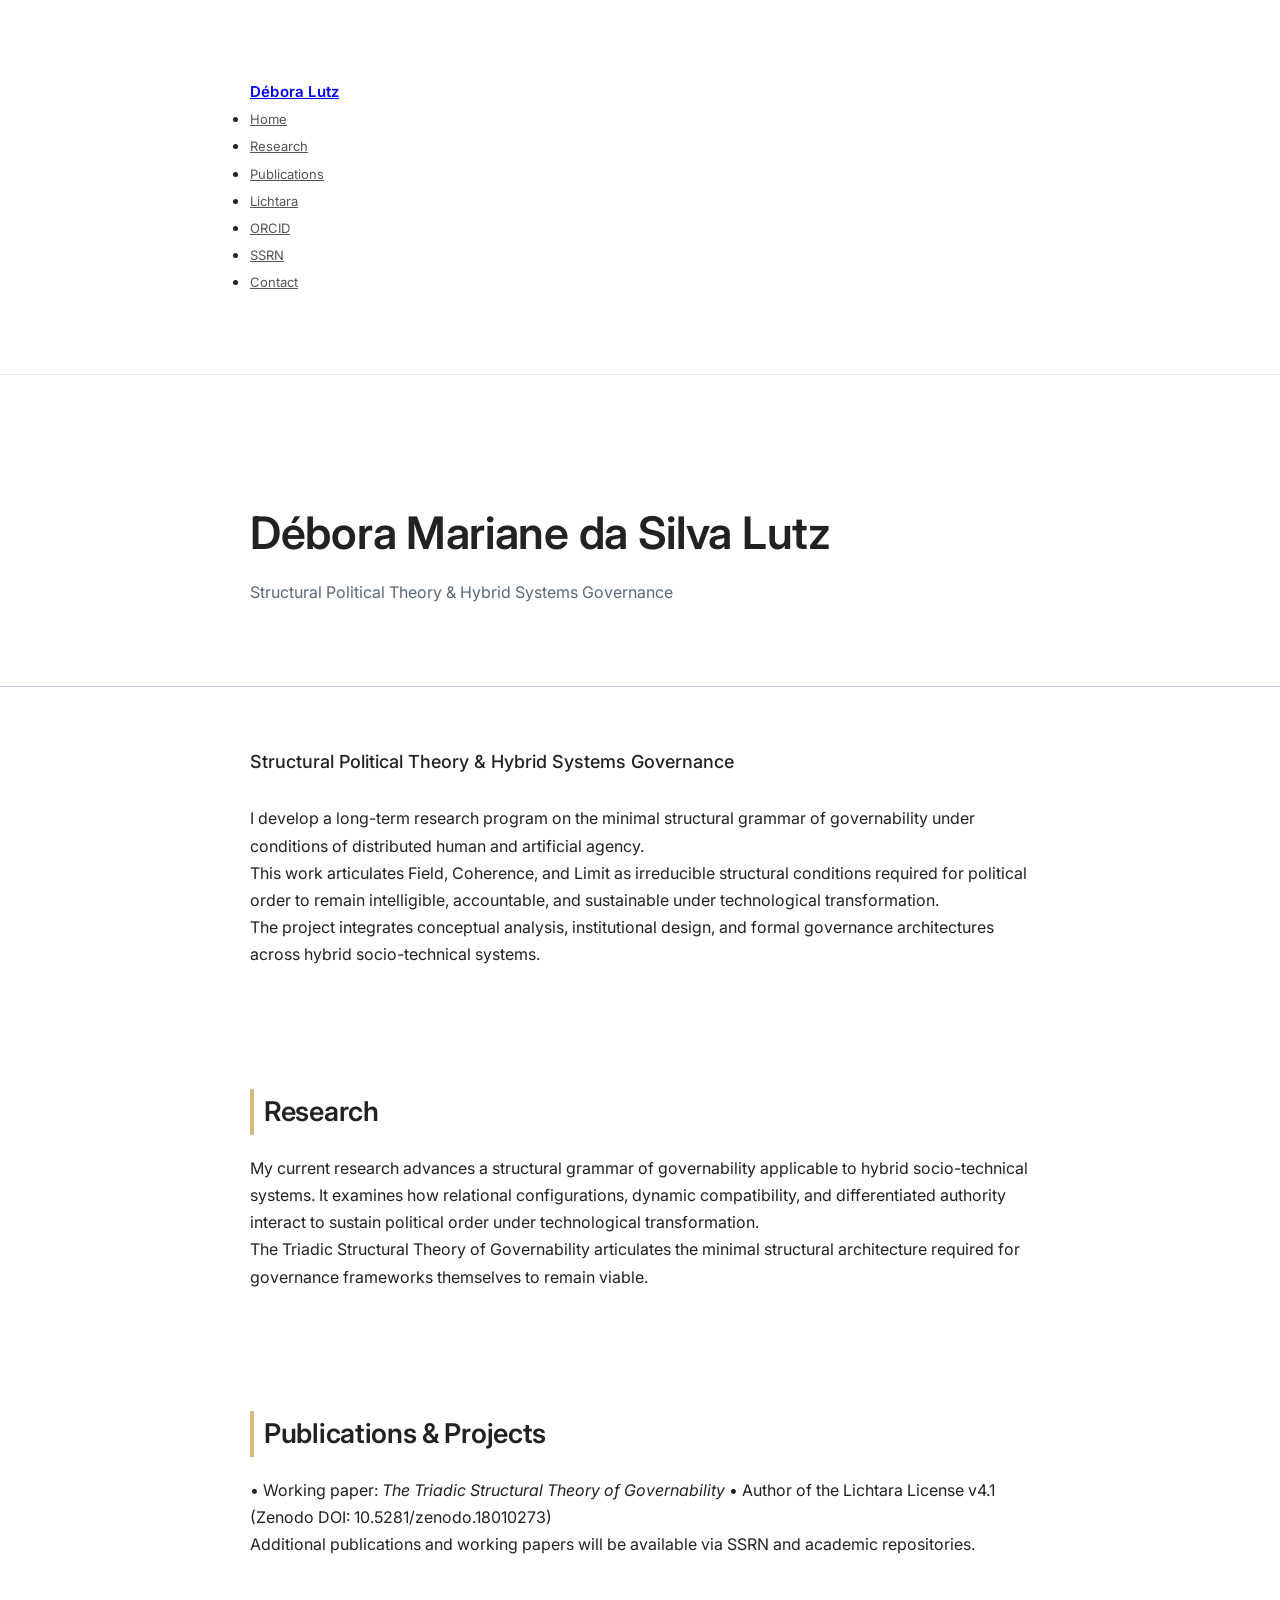
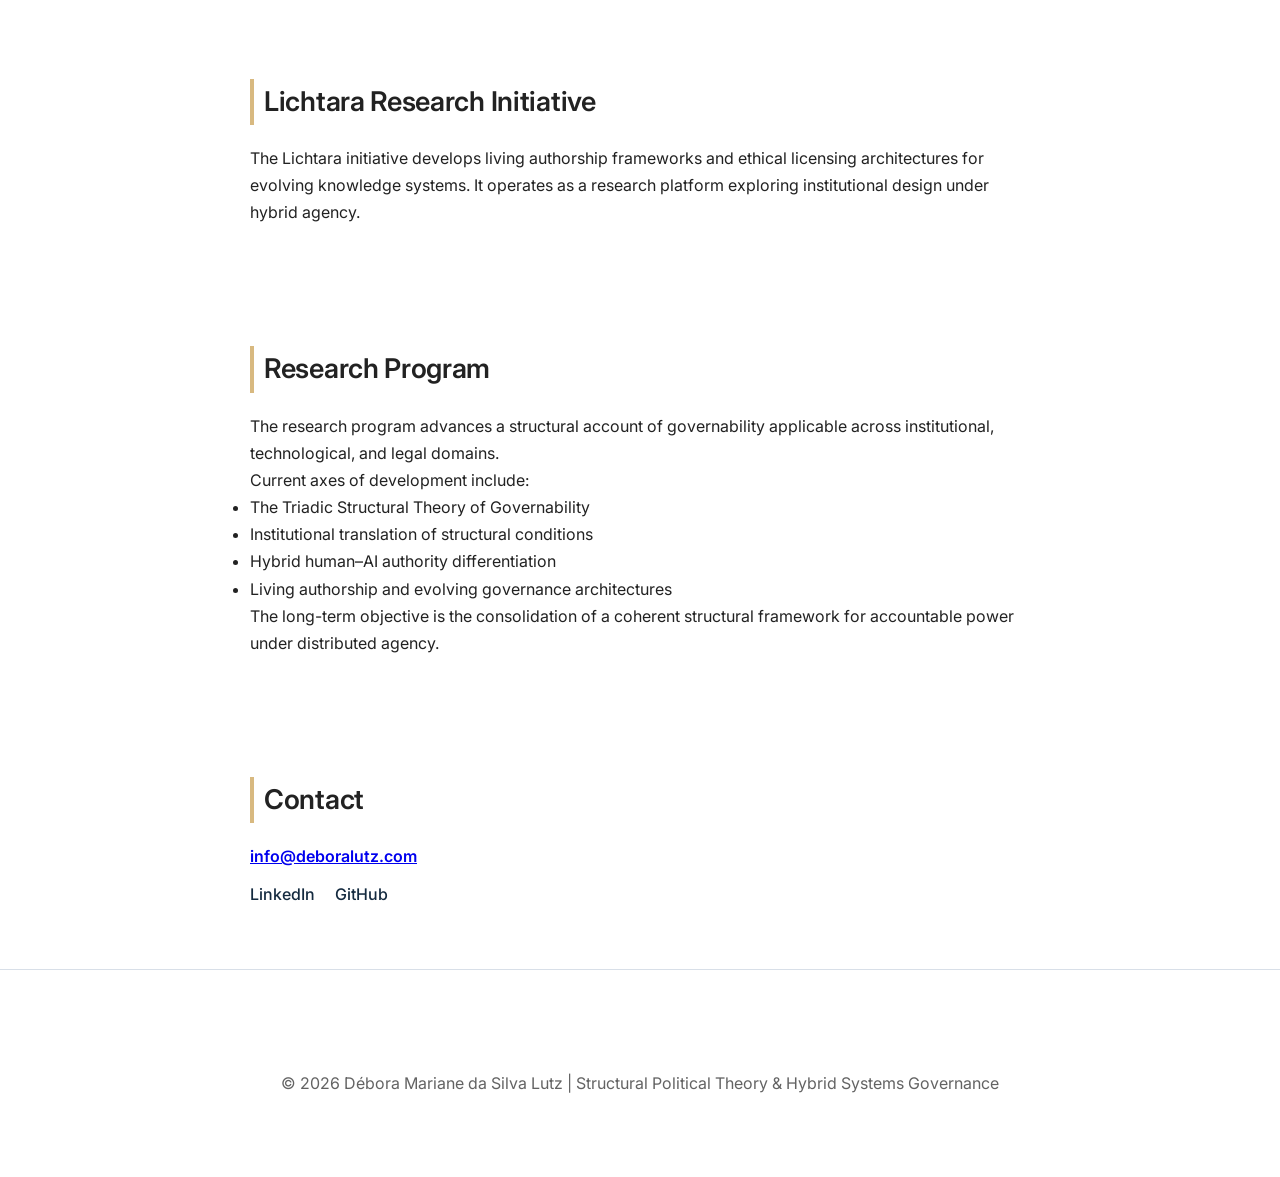
<file: index.html>
<!DOCTYPE html>
<html lang="en">
<head>
  <meta charset="UTF-8" />
  <meta name="viewport" content="width=device-width, initial-scale=1.0" />
  <title>Débora Lutz — Structural Political Theory</title>
  <link rel="stylesheet" href="styles.css" />
  <link rel="preconnect" href="https://fonts.googleapis.com">
  <link href="https://fonts.googleapis.com/css2?family=Inter:wght@300;400;600&display=swap" rel="stylesheet">
  <meta name="description" content="Structural political theory and hybrid systems governance. Research on the minimal conditions of governability under distributed human and artificial agency.">
</head>

<body>

  <nav class="navbar">
  <div class="container nav-container">
    <a href="index.html" class="nav-logo">Débora Lutz</a>

    <ul class="nav-links">
      <li><a href="index.html">Home</a></li>
      <li><a href="research.html">Research</a></li>
      <li><a href="publications.html">Publications</a></li>
      <li><a href="lichtara.html">Lichtara</a></li>
      <li><a href="https://orcid.org/0009-0001-9541-1835" target="_blank">ORCID</a></li>
      <li><a href="https://papers.ssrn.com/Sol3/Cf_Dev/AbsByAuth.cfm?per_id=10583576" target="_blank">SSRN</a></li>
      <li><a href="mailto:info@deboralutz.com">Contact</a></li>
    </ul>
  </div>
</nav>
  
<header class="header">
  <div class="container">
    <h1 class="name">Débora Mariane da Silva Lutz</h1>
    <p class="role">Structural Political Theory & Hybrid Systems Governance</p>
  </div>
</header>

<section class="about container">
  <div class="text">

    <p class="lead">
      Structural Political Theory & Hybrid Systems Governance
    </p>

    <p>
      I develop a long-term research program on the minimal structural grammar of governability under conditions of distributed human and artificial agency.
    </p>

    <p>
      This work articulates Field, Coherence, and Limit as irreducible structural conditions required for political order to remain intelligible, accountable, and sustainable under technological transformation.
    </p>

    <p>
      The project integrates conceptual analysis, institutional design, and formal governance architectures across hybrid socio-technical systems.
    </p>

  </div>
</section>

<section class="research container">
  <h2>Research</h2>

  <p>
    My current research advances a structural grammar of governability 
    applicable to hybrid socio-technical systems. It examines how relational 
    configurations, dynamic compatibility, and differentiated authority 
    interact to sustain political order under technological transformation.
  </p>

  <p>
    The Triadic Structural Theory of Governability articulates the minimal structural 
    architecture required for governance frameworks themselves to remain viable.
  </p>
</section>

<section class="publications container">
  <h2>Publications & Projects</h2>

  <p>
    • Working paper: <em>The Triadic Structural Theory of Governability</em>  
    • Author of the Lichtara License v4.1  
    (Zenodo DOI: 10.5281/zenodo.18010273)
  </p>

  <p>
    Additional publications and working papers will be available via SSRN and academic repositories.
  </p>
</section>

<section class="lichtara container">
  <h2>Lichtara Research Initiative</h2>

  <p>
    The Lichtara initiative develops living authorship frameworks and ethical 
    licensing architectures for evolving knowledge systems. It operates as a 
    research platform exploring institutional design under hybrid agency.
  </p>
</section>

  <section class="program container">
  <h2>Research Program</h2>

  <p>
    The research program advances a structural account of governability
    applicable across institutional, technological, and legal domains.
  </p>

  <p>
    Current axes of development include:
  </p>

  <ul>
    <li>The Triadic Structural Theory of Governability</li>
    <li>Institutional translation of structural conditions</li>
    <li>Hybrid human–AI authority differentiation</li>
    <li>Living authorship and evolving governance architectures</li>
  </ul>

  <p>
    The long-term objective is the consolidation of a coherent structural framework
    for accountable power under distributed agency.
  </p>
</section>

<section class="contact container">
  <h2>Contact</h2>

  <p class="email">
    <a href="mailto:info@deboralutz.com">info@deboralutz.com</a>
  </p>

  <div class="social">
    <a href="https://www.linkedin.com/in/debora-lutz" target="_blank">LinkedIn</a>
    <a href="https://github.com/deboralutz" target="_blank">GitHub</a>
  </div>
</section>

<footer class="footer">
  <div class="container">
    <p>
      © 2026 Débora Mariane da Silva Lutz  
      | Structural Political Theory & Hybrid Systems Governance
    </p>
  </div>
</footer>

</body>
</html>
</file>
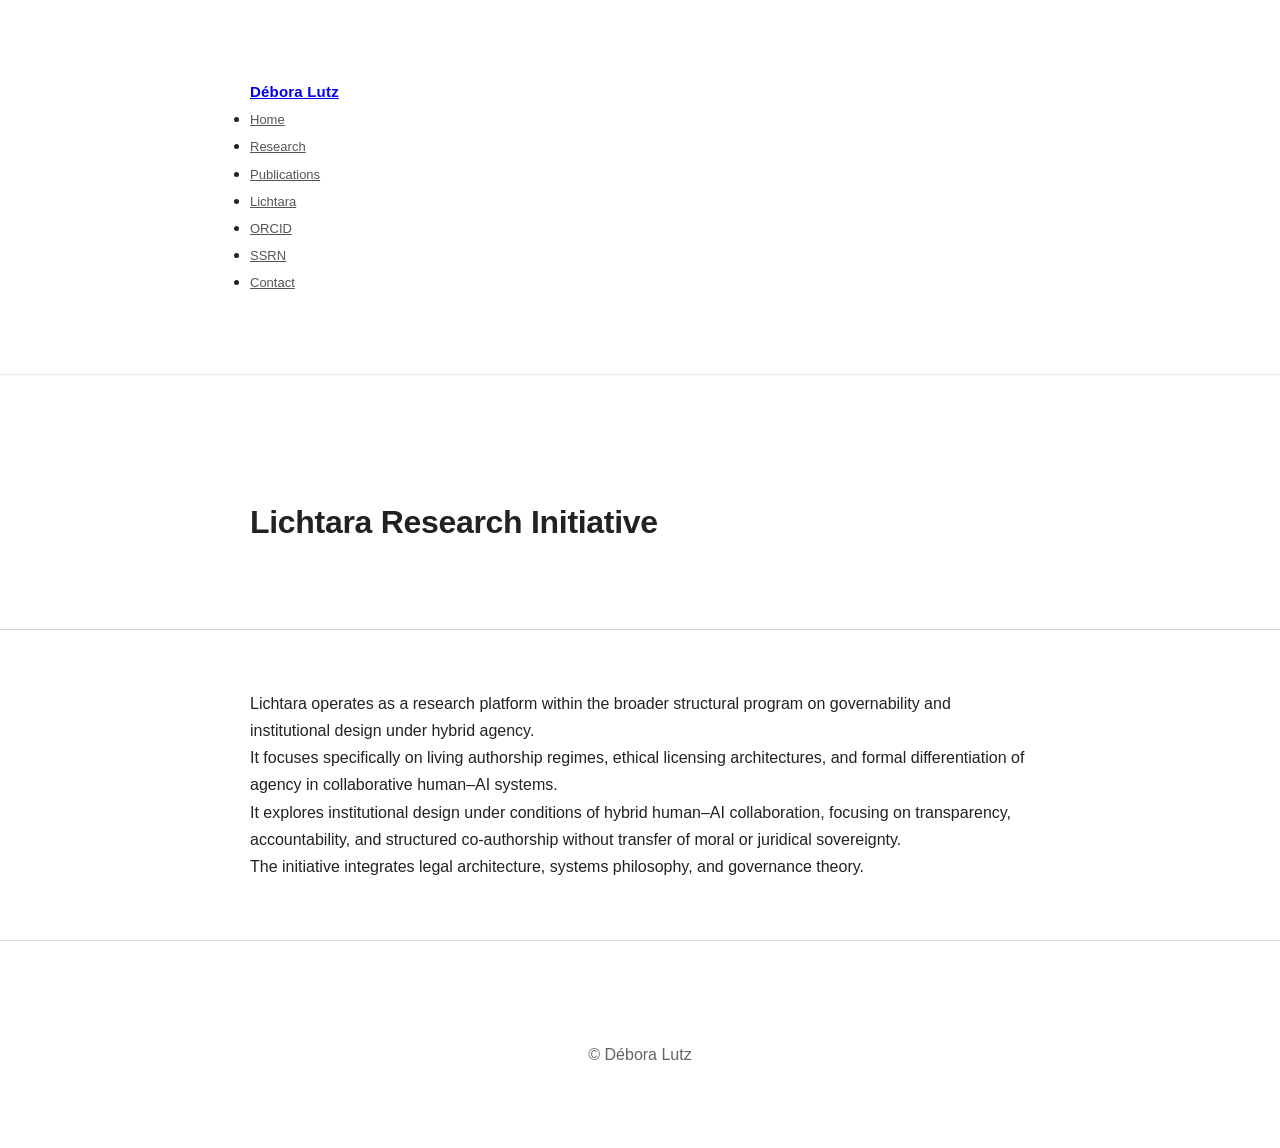
<file: lichtara.html>
<!DOCTYPE html>
<html lang="en">
<head>
  <meta charset="UTF-8" />
  <meta name="viewport" content="width=device-width, initial-scale=1.0" />
  <title>Lichtara Research Initiative</title>
  <link rel="stylesheet" href="styles.css" />
  <meta name="description" content="Structural political theory and hybrid systems governance. Research on the minimal conditions of governability under distributed human and artificial agency.">
</head>

<body>

  <nav class="navbar">
  <div class="container nav-container">
    <a href="index.html" class="nav-logo">Débora Lutz</a>

    <ul class="nav-links">
      <li><a href="index.html">Home</a></li>
      <li><a href="research.html">Research</a></li>
      <li><a href="publications.html">Publications</a></li>
      <li><a href="lichtara.html">Lichtara</a></li>
      <li><a href="https://orcid.org/0009-0001-9541-1835" target="_blank">ORCID</a></li>
      <li><a href="https://papers.ssrn.com/Sol3/Cf_Dev/AbsByAuth.cfm?per_id=10583576" target="_blank">SSRN</a></li>
      <li><a href="mailto:info@deboralutz.com">Contact</a></li>
    </ul>
  </div>
</nav>
  
<header class="header">
  <div class="container">
    <h1>Lichtara Research Initiative</h1>
  </div>
</header>

<section class="container">

<p>
  Lichtara operates as a research platform within the broader structural
  program on governability and institutional design under hybrid agency.
</p>

<p>
  It focuses specifically on living authorship regimes, ethical licensing
  architectures, and formal differentiation of agency in collaborative
  human–AI systems.
</p>

  <p>
    It explores institutional design under conditions of hybrid
    human–AI collaboration, focusing on transparency,
    accountability, and structured co-authorship without
    transfer of moral or juridical sovereignty.
  </p>

  <p>
    The initiative integrates legal architecture,
    systems philosophy, and governance theory.
  </p>

</section>

<footer class="footer">
  <div class="container">
    <p>© Débora Lutz</p>
  </div>
</footer>

</body>
</html>
</file>
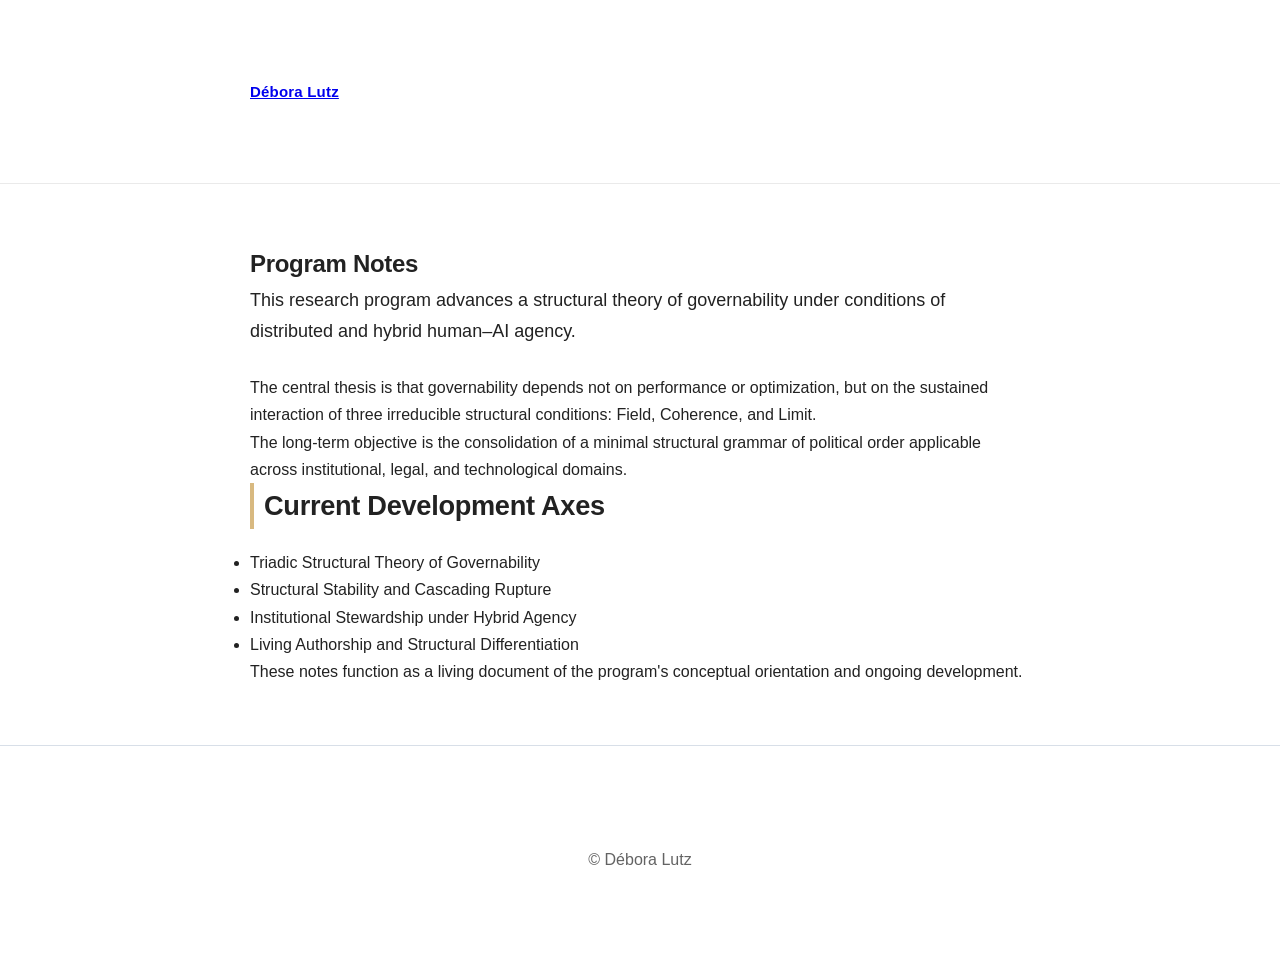
<file: program-notes.html>
<!DOCTYPE html>
<html lang="en">
<head>
  <meta charset="UTF-8">
  <meta name="viewport" content="width=device-width, initial-scale=1.0">
  <title>Program Notes — Débora Lutz</title>
  <link rel="stylesheet" href="styles.css">
</head>
<body>

<nav class="navbar">
  <div class="container nav-container">
    <a href="index.html" class="nav-logo">Débora Lutz</a>
  </div>
</nav>

<section class="container">

  <h1>Program Notes</h1>

  <p class="lead">
    This research program advances a structural theory of governability
    under conditions of distributed and hybrid human–AI agency.
  </p>

  <p>
    The central thesis is that governability depends not on performance
    or optimization, but on the sustained interaction of three irreducible
    structural conditions: Field, Coherence, and Limit.
  </p>

  <p>
    The long-term objective is the consolidation of a minimal structural
    grammar of political order applicable across institutional, legal,
    and technological domains.
  </p>

  <h2>Current Development Axes</h2>

  <ul>
    <li>Triadic Structural Theory of Governability</li>
    <li>Structural Stability and Cascading Rupture</li>
    <li>Institutional Stewardship under Hybrid Agency</li>
    <li>Living Authorship and Structural Differentiation</li>
  </ul>

  <p>
    These notes function as a living document of the program's conceptual
    orientation and ongoing development.
  </p>

</section>

<footer class="footer">
  <div class="container">
    <p>© Débora Lutz</p>
  </div>
</footer>

</body>
</html>
</file>
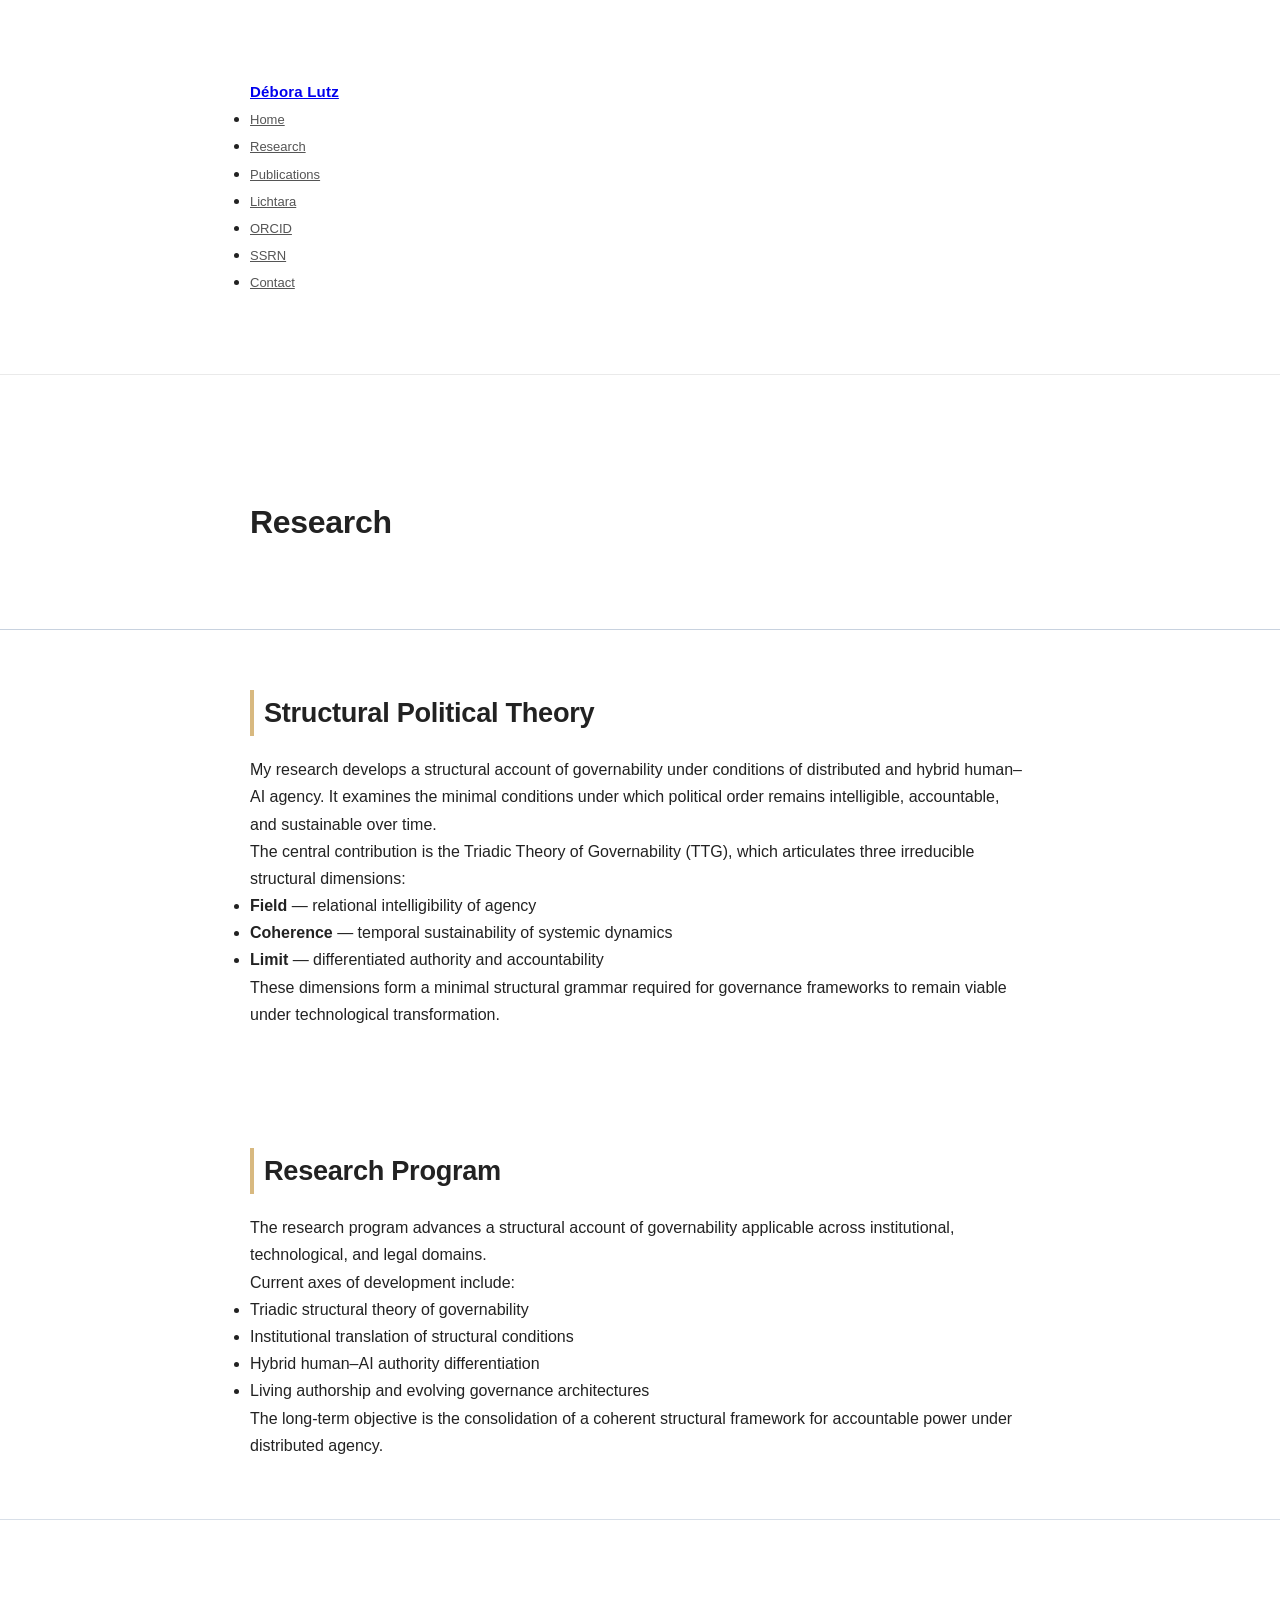
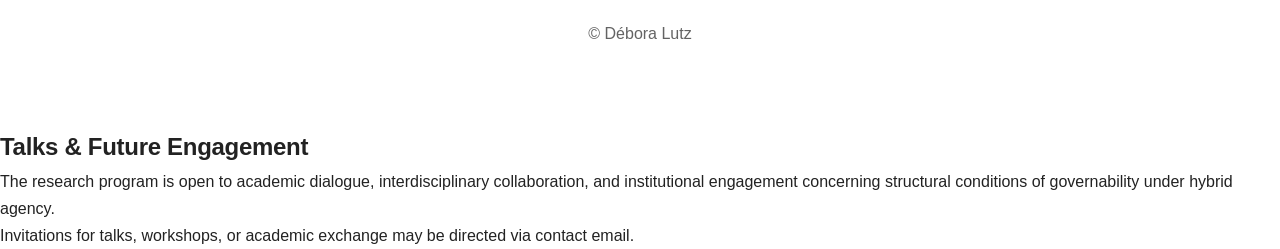
<file: research.html>
<!DOCTYPE html>
<html lang="en">
<head>
  <meta charset="UTF-8" />
  <meta name="viewport" content="width=device-width, initial-scale=1.0" />
  <title>Research — Débora Lutz</title>
  <link rel="stylesheet" href="styles.css" />
  <meta name="description" content="Structural political theory and hybrid systems governance. Research on the minimal conditions of governability under distributed human and artificial agency.">
</head>

<body>

  <nav class="navbar">
  <div class="container nav-container">
    <a href="index.html" class="nav-logo">Débora Lutz</a>

    <ul class="nav-links">
      <li><a href="index.html">Home</a></li>
      <li><a href="research.html">Research</a></li>
      <li><a href="publications.html">Publications</a></li>
      <li><a href="lichtara.html">Lichtara</a></li>
      <li><a href="https://orcid.org/0009-0001-9541-1835" target="_blank">ORCID</a></li>
      <li><a href="https://papers.ssrn.com/Sol3/Cf_Dev/AbsByAuth.cfm?per_id=10583576" target="_blank">SSRN</a></li>
      <li><a href="mailto:info@deboralutz.com">Contact</a></li>
    </ul>
  </div>
</nav>
  
<header class="header">
  <div class="container">
    <h1>Research</h1>
  </div>
</header>

<section class="container">
  <h2>Structural Political Theory</h2>

  <p>
    My research develops a structural account of governability under conditions
    of distributed and hybrid human–AI agency. It examines the minimal
    conditions under which political order remains intelligible,
    accountable, and sustainable over time.
  </p>

  <p>
    The central contribution is the Triadic Theory of Governability (TTG),
    which articulates three irreducible structural dimensions:
  </p>

  <ul>
    <li><strong>Field</strong> — relational intelligibility of agency</li>
    <li><strong>Coherence</strong> — temporal sustainability of systemic dynamics</li>
    <li><strong>Limit</strong> — differentiated authority and accountability</li>
  </ul>

  <p>
    These dimensions form a minimal structural grammar required for
    governance frameworks to remain viable under technological transformation.
  </p>
</section>

  <section class="program container">
  <h2>Research Program</h2>

  <p>
    The research program advances a structural account of governability
    applicable across institutional, technological, and legal domains.
  </p>

  <p>
    Current axes of development include:
  </p>

  <ul>
    <li>Triadic structural theory of governability</li>
    <li>Institutional translation of structural conditions</li>
    <li>Hybrid human–AI authority differentiation</li>
    <li>Living authorship and evolving governance architectures</li>
  </ul>

  <p>
    The long-term objective is the consolidation of a coherent structural framework
    for accountable power under distributed agency.
  </p>
</section>
  
<footer class="footer">
  <div class="container">
    <p>© Débora Lutz</p>
  </div>
</footer>

</body>
</html>

<h2>Talks & Future Engagement</h2>

<p>
  The research program is open to academic dialogue,
  interdisciplinary collaboration, and institutional engagement
  concerning structural conditions of governability
  under hybrid agency.
</p>

<p>
  Invitations for talks, workshops, or academic exchange
  may be directed via contact email.
</p>
</file>
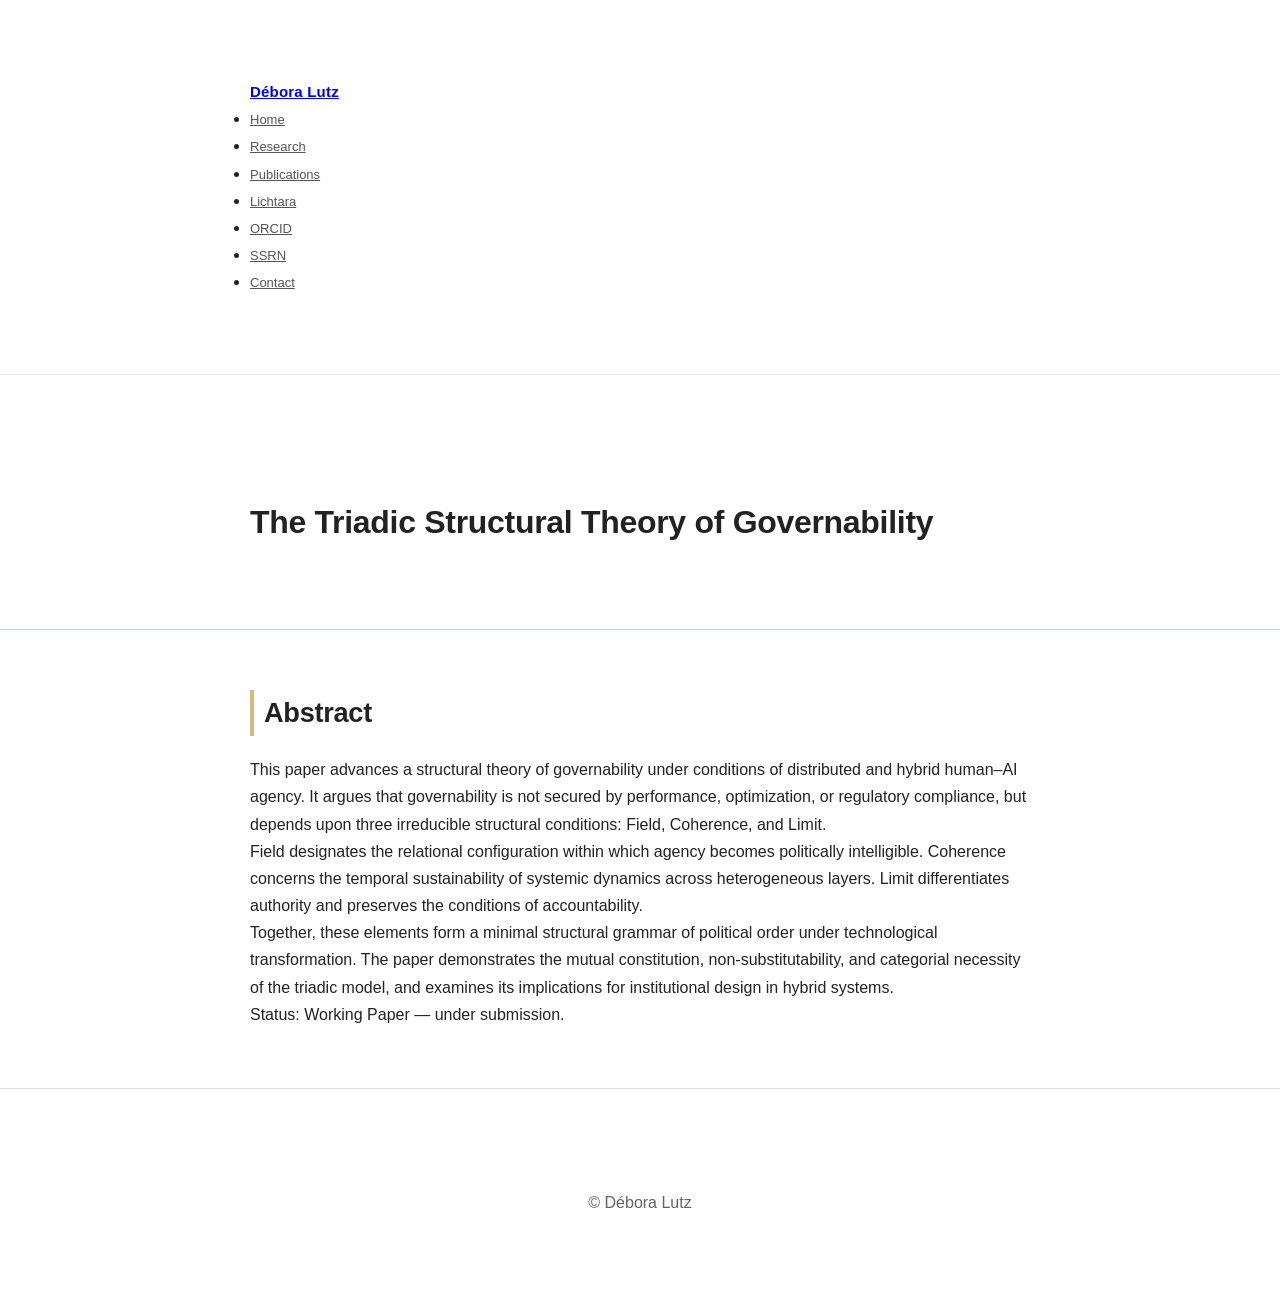
<file: triadic-governability.html>
<!DOCTYPE html>
<html lang="en">
<head>
  <meta charset="UTF-8" />
  <meta name="viewport" content="width=device-width, initial-scale=1.0" />
  <title>The Triadic Structural Theory of Governability</title>
  <link rel="stylesheet" href="styles.css" />
  <meta name="description" content="Structural political theory and hybrid systems governance. Research on the minimal conditions of governability under distributed human and artificial agency.">
</head>

<body>

  <nav class="navbar">
  <div class="container nav-container">
    <a href="index.html" class="nav-logo">Débora Lutz</a>

    <ul class="nav-links">
      <li><a href="index.html">Home</a></li>
      <li><a href="research.html">Research</a></li>
      <li><a href="publications.html">Publications</a></li>
      <li><a href="lichtara.html">Lichtara</a></li>
      <li><a href="https://orcid.org/0009-0001-9541-1835" target="_blank">ORCID</a></li>
      <li><a href="https://papers.ssrn.com/Sol3/Cf_Dev/AbsByAuth.cfm?per_id=10583576" target="_blank">SSRN</a></li>
      <li><a href="mailto:info@deboralutz.com">Contact</a></li>
    </ul>
  </div>
</nav>
  
<header class="header">
  <div class="container">
    <h1>The Triadic Structural Theory of Governability</h1>
  </div>
</header>

<section class="container">

  <h2>Abstract</h2>

  <p>
    This paper advances a structural theory of governability under
    conditions of distributed and hybrid human–AI agency.
    It argues that governability is not secured by performance,
    optimization, or regulatory compliance, but depends upon
    three irreducible structural conditions: Field, Coherence, and Limit.
  </p>

  <p>
    Field designates the relational configuration within which agency
    becomes politically intelligible. Coherence concerns the temporal
    sustainability of systemic dynamics across heterogeneous layers.
    Limit differentiates authority and preserves the conditions
    of accountability.
  </p>

  <p>
    Together, these elements form a minimal structural grammar
    of political order under technological transformation.
    The paper demonstrates the mutual constitution,
    non-substitutability, and categorial necessity of the triadic model,
    and examines its implications for institutional design in hybrid systems.
  </p>

  <p>
    Status: Working Paper — under submission.
  </p>

</section>

<footer class="footer">
  <div class="container">
    <p>© Débora Lutz</p>
  </div>
</footer>

</body>
</html>
</file>
<file: styles.css>
/* PALETA CLARA, EDITORIAL */
:root {
    --azul-profundo: #142A3F;
    --cinza-perolado: #C8D2DF;
    --branco-tecnico: #F7F9FB;
    --dourado-suave: #D8B980;

    --font: 'Inter', sans-serif;
}

* {
    margin: 0;
    padding: 0;
    box-sizing: border-box;
}

body {
  font-family: 'Inter', sans-serif;
  font-weight: 400;
  line-height: 1.7;
  color: #222;
}

h1, h2, h3 {
  font-weight: 600;
  letter-spacing: -0.3px;
}

.container {
  max-width: 820px;
  margin: 0 auto;
  padding: 60px 20px;
}

.lead {
  font-size: 18px;
  font-weight: 500;
  margin-bottom: 28px;
}

/* HEADER */
.header {
    padding: 60px 0 20px;
    border-bottom: 1px solid var(--cinza-perolado);
}

.name {
    font-size: 2.8rem;
    font-weight: 600;
}

.role {
    color: var(--azul-profundo);
    opacity: 0.7;
    margin-top: 8px;
}

/* ABOUT */
.about {
    display: flex;
    flex-wrap: wrap;
    gap: 40px;
    align-items: center;
}

.photo {
    width: 220px;
    height: 220px;
    border-radius: 8px;
    background: var(--cinza-perolado);
    background-size: cover;
    background-position: center;
}

.photo {
    background-image: url('./assets/profile.jpg');
}

.about .text {
    flex: 1;
}

.about h2 {
    font-size: 1.8rem;
    margin-bottom: 15px;
}

/* SECTIONS */
section h2 {
    margin-bottom: 20px;
    font-size: 1.7rem;
    border-left: 4px solid var(--dourado-suave);
    padding-left: 10px;
}

.list {
    list-style: none;
}

.list li {
    margin-bottom: 10px;
    padding-left: 18px;
    position: relative;
}

.list li::before {
    content: "";
    width: 6px;
    height: 6px;
    background: var(--dourado-suave);
    border-radius: 50%;
    position: absolute;
    left: 0;
    top: 9px;
}

/* CONTACT */
.contact .email {
    font-weight: 600;
}

.social {
    margin-top: 10px;
    display: flex;
    gap: 20px;
}

.social a {
    text-decoration: none;
    color: var(--azul-profundo);
    font-weight: 500;
    border-bottom: 1px solid transparent;
    transition: 0.2s;
}

.social a:hover {
    border-bottom: 1px solid var(--dourado-suave);
}

/* FOOTER */
.footer {
    text-align: center;
    padding: 40px 0 20px;
    border-top: 1px solid var(--cinza-perolado);
    opacity: 0.7;
}

/* NAVIGATION BAR */

.navbar {
  width: 100%;
  border-bottom: 1px solid #eaeaea;
  padding: 18px 0;
  background-color: #ffffff;
  position: sticky;
  top: 0;
  z-index: 1000;
}

.nav-logo {
  font-weight: 600;
  font-size: 15px;
  letter-spacing: 0.2px;
}

.nav-links a {
  font-size: 13px;
  color: #555;
}

.nav-links a:hover {
  color: #000;
}
</file>
